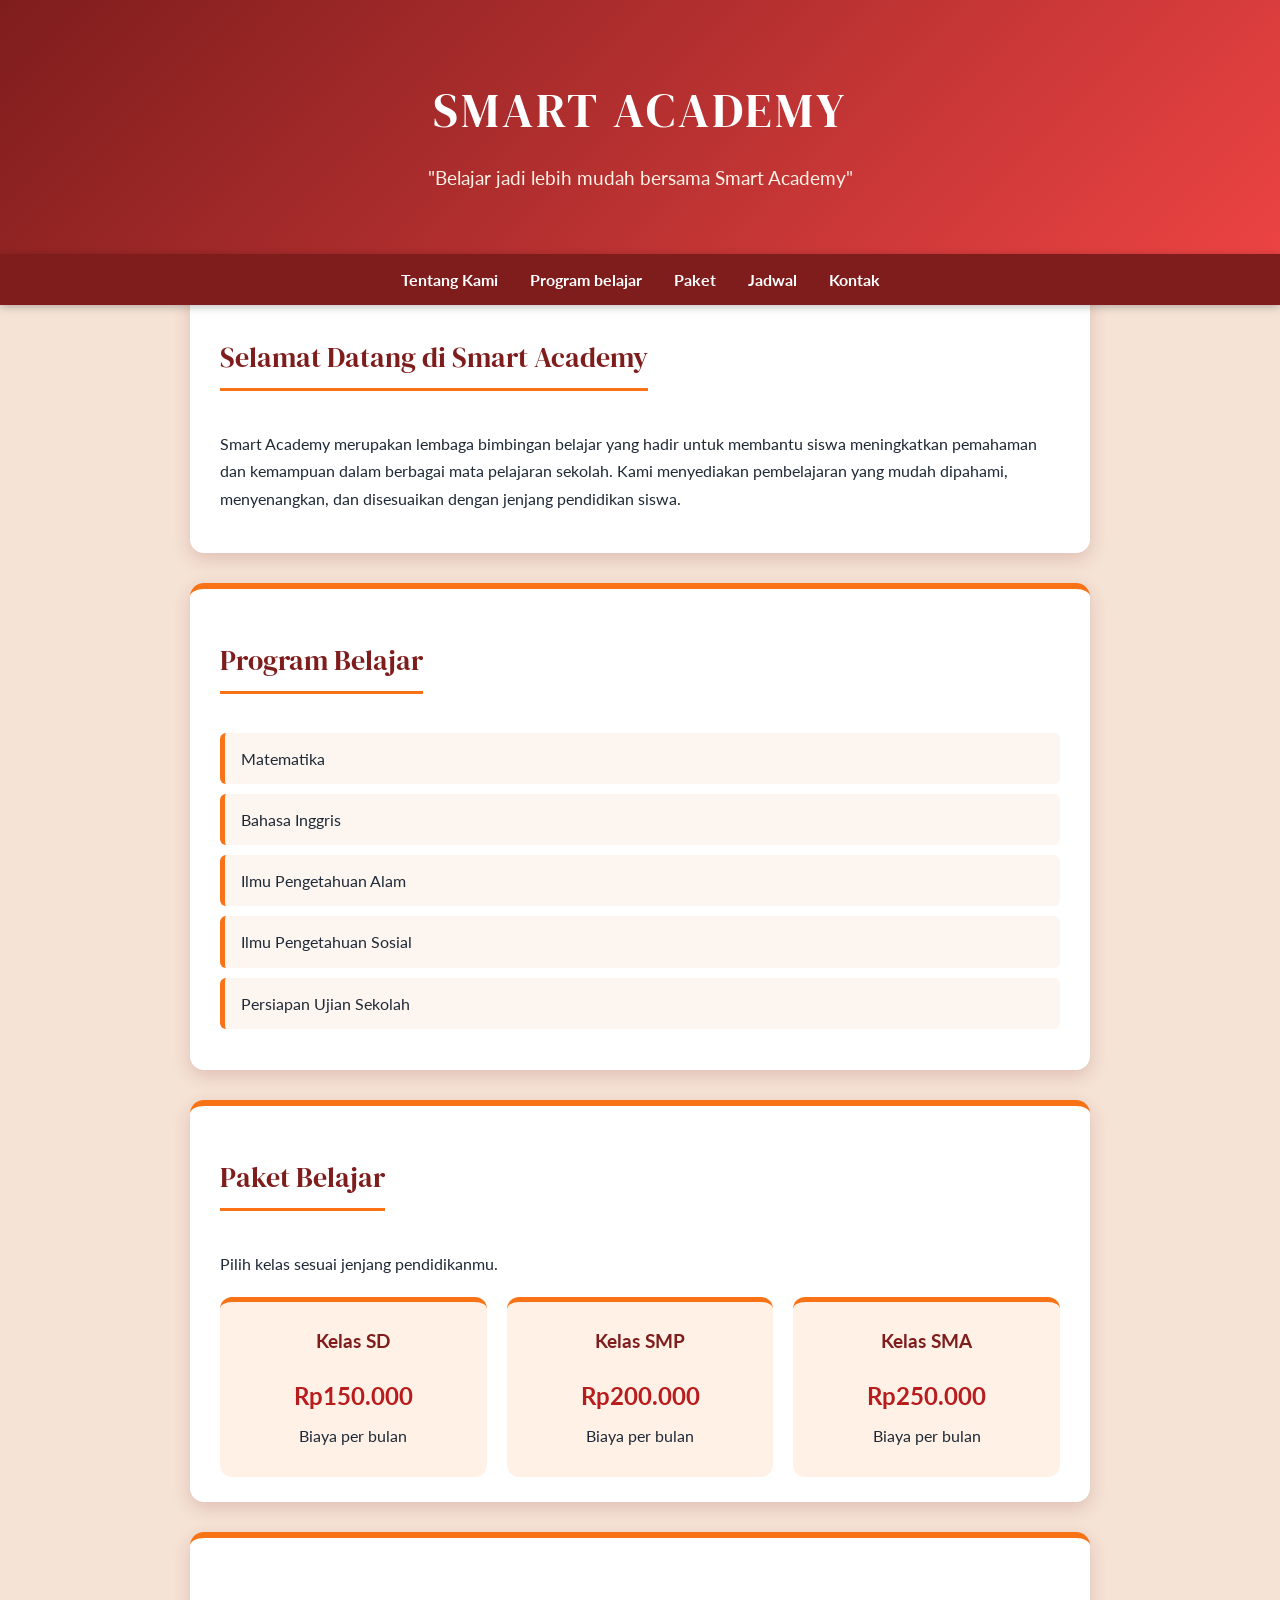
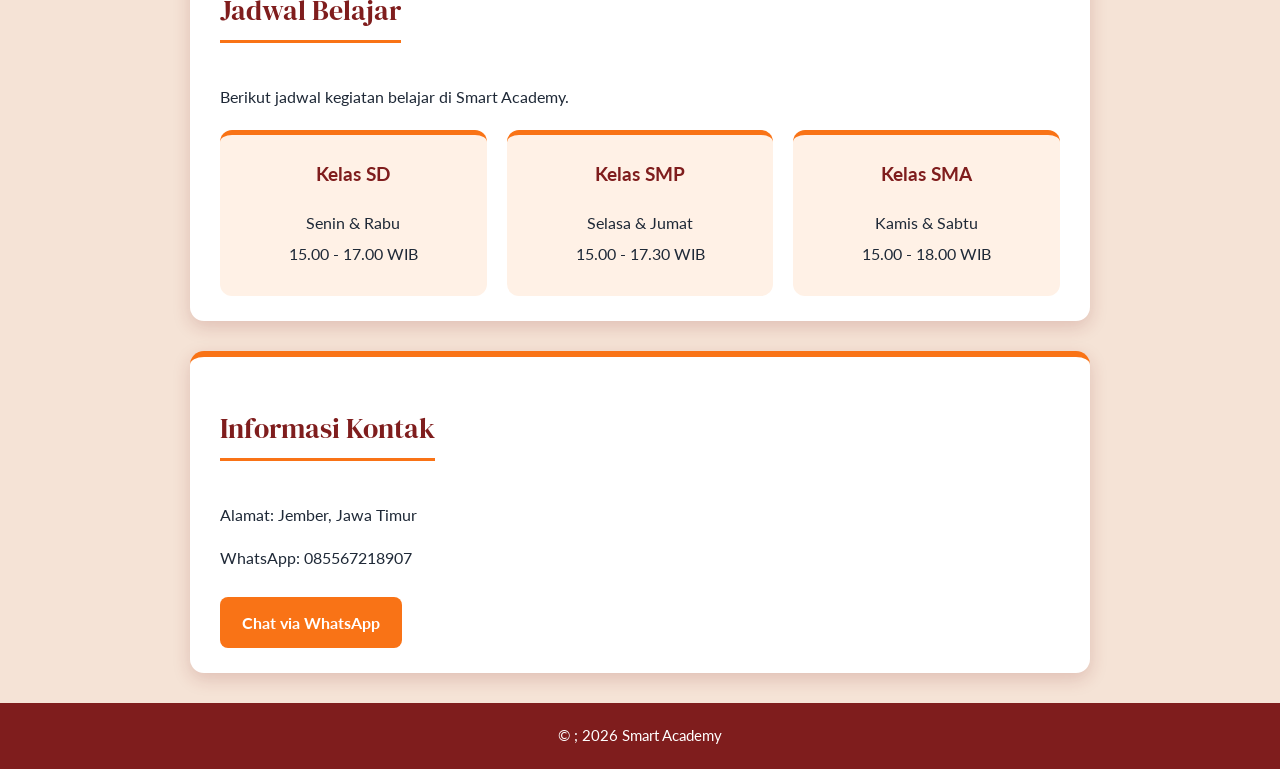
<file: index.html>
<!DOCTYPE html>
<html lang="id">
<head>
    <meta charset="UTF-8">
    <title>Smart Academy</title>
    <meta name="viewport" content="width=device-width, initial-scale=1.0">
    <link href="https://fonts.googleapis.com/css2?family=DM+Serif+Display&family=Lato:wght@400;700&display=swap" rel="stylesheet">
    <link rel="stylesheet" href="style.css">
</head>
<body>

    <header>
        <h1>SMART ACADEMY</h1>
        <p>"Belajar jadi lebih mudah bersama Smart Academy"</p>
    </header>

    <nav>
       <a href="#tentang-kami">Tentang Kami</a> 
       <a href="#program">Program belajar</a>
       <a href="#paket">Paket</a>
       <a href="#jadwal">Jadwal</a>
       <a href="#kontak">Kontak</a>
    </nav>

    <main>
        <section id="tentang kami">
            <h2>Selamat Datang di Smart Academy</h2>
            <p> Smart Academy merupakan lembaga bimbingan belajar
                yang hadir untuk membantu siswa meningkatkan pemahaman
                dan kemampuan dalam berbagai mata pelajaran sekolah.
                Kami menyediakan pembelajaran yang mudah dipahami,
                menyenangkan, dan disesuaikan dengan jenjang pendidikan siswa.</p>
        </section>

        <section id="program">
            <h2>Program Belajar</h2>
            <ul>
                <li>Matematika</li>
                <li>Bahasa Inggris</li>
                <li>Ilmu Pengetahuan Alam</li>
                <li>Ilmu Pengetahuan Sosial</li>
                <li>Persiapan Ujian Sekolah</li>
            </ul>
        </section>

        <section id="paket">
            <h2>Paket Belajar</h2>
            <p>Pilih kelas sesuai jenjang pendidikanmu.</p>

            <div class="paket-container">

                <div class="paket-card">
                    <h3>Kelas SD</h3>
                    <p>Rp150.000</p>
                    <p>Biaya per bulan</p>
                </div>

                <div class="paket-card">
                    <h3>Kelas SMP</h3>
                    <p>Rp200.000</p>
                    <p>Biaya per bulan</p>
                </div>

                <div class="paket-card">
                    <h3>Kelas SMA</h3>
                    <p>Rp250.000</p>
                    <p>Biaya per bulan</p>
                </div>

            </div>
        </section>
        
        <section id="jadwal">
    <h2>Jadwal Belajar</h2>
    <p>Berikut jadwal kegiatan belajar di Smart Academy.</p>

    <div class="jadwal-container">
        <div class="jadwal-card">
            <h3>Kelas SD</h3>
            <p>Senin & Rabu</p>
            <p>15.00 - 17.00 WIB</p>
        </div>

        <div class="jadwal-card">
            <h3>Kelas SMP</h3>
            <p>Selasa & Jumat</p>
            <p>15.00 - 17.30 WIB</p>
        </div>

        <div class="jadwal-card">
            <h3>Kelas SMA</h3>
            <p>Kamis & Sabtu</p>
            <p>15.00 - 18.00 WIB</p>
        </div>
    </div>
</section>

        <section id="kontak">
            <h2>Informasi Kontak</h2>
            <p>Alamat: Jember, Jawa Timur</p>
            <p>WhatsApp: 085567218907</p>
            <a class="btn-kontak" href="https://wa.me/6550432145733">Chat via WhatsApp</a>
        </section>
    </main>

     <footer>
        <p>&copy ; 2026 Smart Academy</p>
    </footer>

</body>
</html>
</file>
<file: style.css>
/* Pengaturan dasar */
body {
    font-family: 'Lato', sans-serif;
    margin: 0;
    background-color: #f5e3d6;
    color: #1f2937;
    line-height: 1.7;
}

/* Bagian header */
header {
    background: linear-gradient(135deg, #7f1d1d, #ec4343);
    color: white;
    text-align: center;
    padding: 60px 20px;
}

header h1 {
    font-family: 'DM Serif Display', serif;
    margin: 10px;
    font-size: 48px;
    letter-spacing: 3px;
    font-weight: normal;
}

header p {
    font-size: 19px;
    margin: 0;
    color: #fff1e6;
}

/* Bagian navigasi*/
nav {
    background-color: #7f1d1d;
    text-align: center;
    padding: 12px;
    position: sticky;
    top: 0;
    z-index: 10;
    box-shadow: 0 2px 8px rgba(0, 0, 0, 0.25);
}

nav a {
    color: white;
    text-decoration: none;
    margin: 0 14px;
    font-weight: bold;
    padding-bottom: 4px;
    border-bottom: 2px solid transparent;
    transition: 0.2s;
}

nav a:hover {
    color: #f97316;
    border-bottom-color: #f97316;
}

/* Bagian utama */
main {
    max-width: 900px;
    margin: -25px auto 30px;
    padding: 0 15px;
}

section {
    background-color: white;
    margin-bottom: 30px;
    padding: 25px 30px;
    border-radius: 14px;
    border-top: 6px solid #f97316;
    box-shadow: 0 6px 18px rgba(127, 29, 29, 0.18);
    scroll-margin-top: 70px;
}

/* Judul setiap bagian */
h2 {
    font-family: 'DM Serif Display', serif;
    font-weight: normal;
    font-size: 28px;
    color: #7f1d1d;
    border-bottom: 3px solid #f97316;
    display: inline-block;
    padding-bottom: 6px;
}

/* Daftar program belajar */
ul {
    list-style: none;
    padding: 0;
}

li {
    background-color: #fdf6f0;
    margin: 10px 0;
    padding: 12px 16px;
    border-left: 5px solid #f97316;
    border-radius: 6px;
}

/* Bagian paket dan jadwal */
.paket-container,
.jadwal-container {
    display: flex;
    gap: 20px;
    margin-top: 20px;
}

.paket-card,
.jadwal-card {
    flex: 1;
    background-color: #fff1e6;
    padding: 24px 12px;
    border-radius: 12px;
    text-align: center;
    border-top: 5px solid #f97316;
    transition: 0.25s;
}

.paket-card:hover,
.jadwal-card:hover {
    transform: translateY(-6px);
    box-shadow: 0 8px 18px rgba(0, 0, 0, 0.15);
}

.paket-card h3,
.jadwal-card h3 {
    color: #7f1d1d;
    margin-top: 0;
}

.paket-card p,
.jadwal-card p {
    margin: 4px 0;
}

/* Harga dibuat lebih menonjol */
.paket-card p:first-of-type {
    font-size: 24px;
    font-weight: bold;
    color: #b91c1c;
    margin: 5px 0;
}

/* Tombol kontak */
.btn-kontak {
    display: inline-block;
    background-color: #f97316;
    color: white;
    text-decoration: none;
    padding: 12px 22px;
    border-radius: 8px;
    margin-top: 10px;
    font-weight: bold;
    transition: 0.2s;
}

.btn-kontak:hover {
    background-color: #7f1d1d;
}

/* Footer */
footer {
    background-color: #7f1d1d;
    color: white;
    text-align: center;
    padding: 20px;
}

footer p {
    margin: 0;
    font-size: 15px;
}

/* Tampilan HP */
@media (max-width: 700px) {
    .paket-container,
    .jadwal-container {
        flex-direction: column;
    }

    header h1 {
        font-size: 34px;
    }

    nav a {
        display: inline-block;
        margin: 6px 10px;
    }
}
</file>
